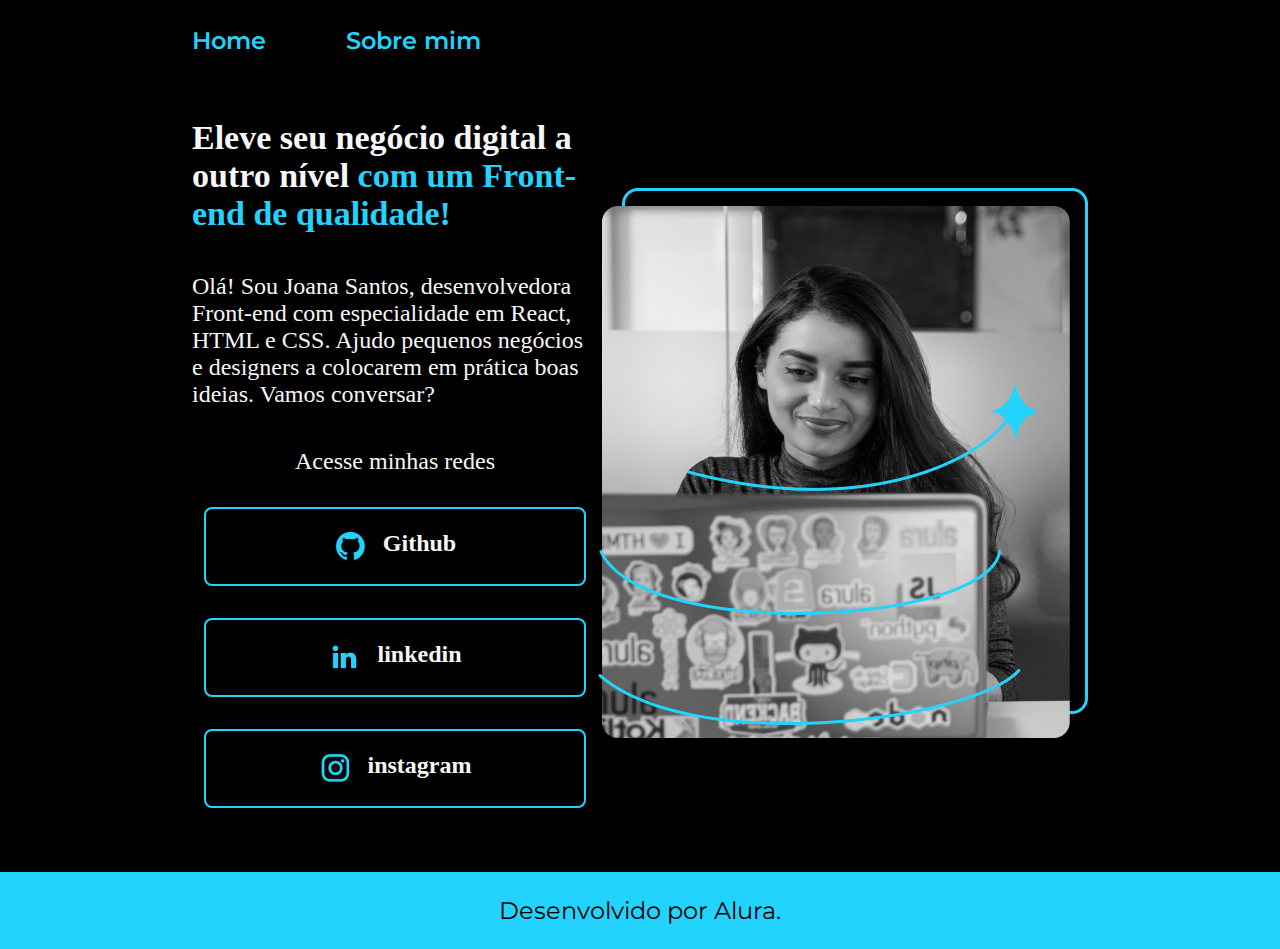
<file: index.html>
<!DOCTYPE html>
<html lang="pt-br">
<head>
    <meta charset="UTF-8">
    <meta http-equiv="X-UA-Compatible" content="IE=edge">
    <meta name="viewport" content="width=device-width, initial-scale=1.0">
    <link rel="stylesheet" href="./styles/style.css">
    <title>Prototipo</title>
</head>
<body>
      <header class="cabecalho">
            <nav class="cabecalho__menu">
                <a class="cabecalho__menu__link" href="index.html">Home</a>
                <a class="cabecalho__menu__link" href="about.html">Sobre mim</a>
            </nav>

      </header>
      <main class="apresentacao">
        <section class="apresentacao__conteudo">
            <h1 class="apresentacao__conteudo__titulo">Eleve seu negócio digital a outro nível<strong 
            class="titulo-destaque"> com um Front-end de qualidade!
            </strong></h1>
            <p class="apresentacao__conteudo__texto">Olá! Sou Joana Santos, desenvolvedora
            Front-end com especialidade em React, HTML e
            CSS. Ajudo pequenos negócios e designers a
            colocarem em prática boas ideias. Vamos
            conversar?</p>
            <div class="apresentacao__links">
                <h2 class="apresentacao__links__subtitulo">Acesse minhas redes</h2>
                            <a class="apresentacao__links__link" href="https://github.com/JoyceDuarte8">
                                <img src="./assents/github.png">
                                Github
                            </a>

                            <a class="apresentacao__links__link" href="https://www.linkedin.com/in/joyce-duarte-bb9537224/">
                                <img src="./assents/linkedin.png">
                                linkedin
                            </a>

                            <a class="apresentacao__links__link" href="https://www.instagram.com/">
                                <img src="./assents/instagram.png">
                                instagram
                            </a>
                           
                    </div>
            </section>
             <img src="./assents/Imagem.png" alt="Foto de Joana"> 
           
        </main>
   
    <footer class="rodape">
        <p>Desenvolvido por Alura.</p>
    </footer>
</body>
</html>
</file>
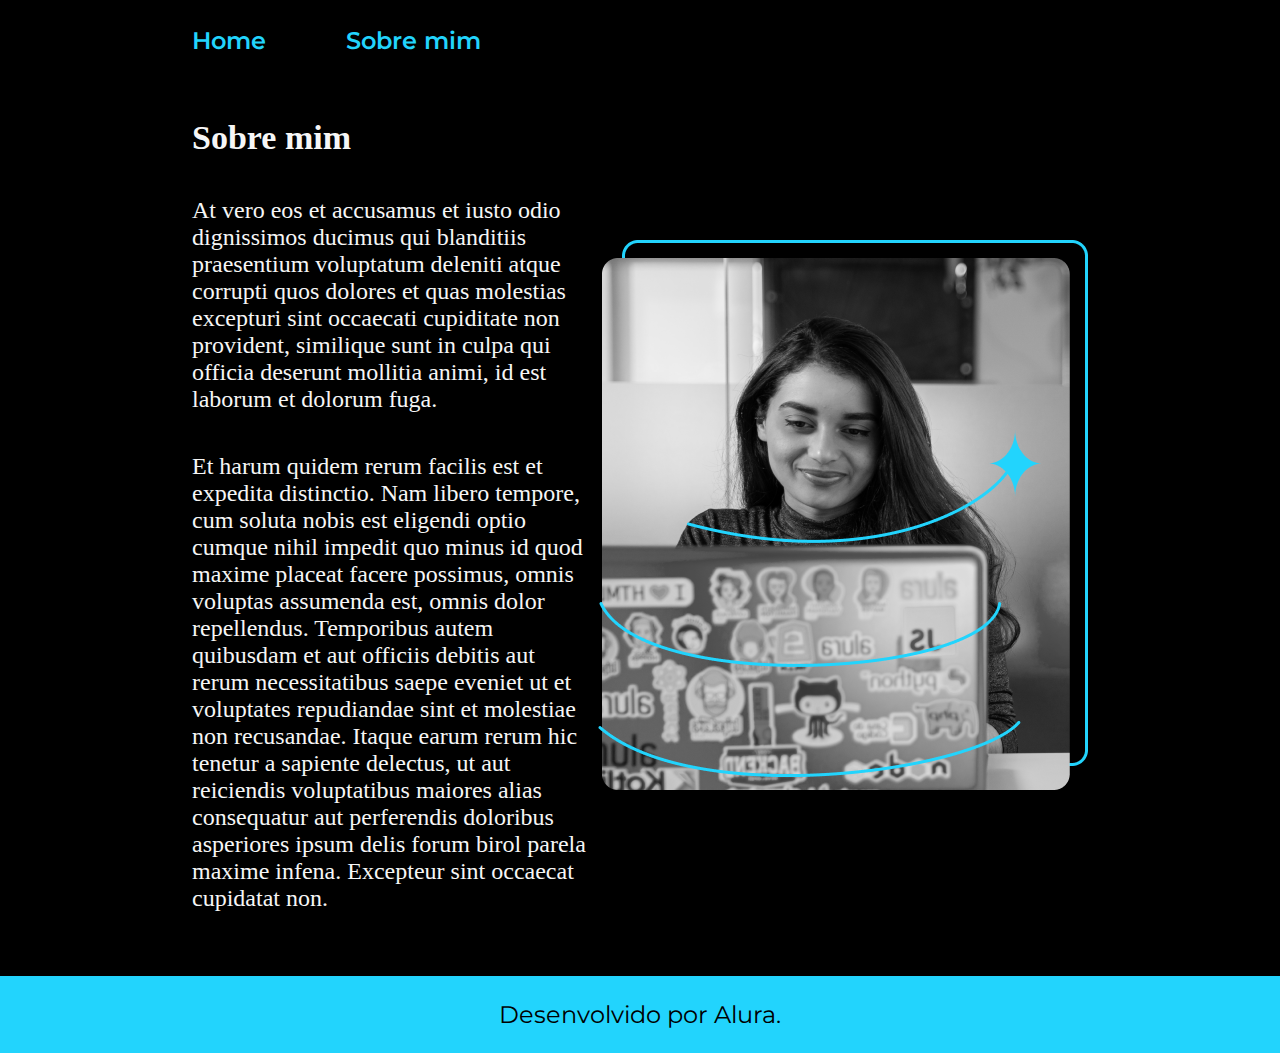
<file: about.html>
<!DOCTYPE html>
<html lang="pt-br">
<head>
    <meta charset="UTF-8">
    <meta http-equiv="X-UA-Compatible" content="IE=edge">
    <meta name="viewport" content="width=device-width, initial-scale=1.0">
    <link rel="stylesheet" href="./styles/style.css">
    <title>Sobre mim</title>
</head>
<body>
    <header class="cabecalho">
        <nav class="cabecalho__menu">
            <a class="cabecalho__menu__link" href="index.html">Home</a>
            <a class="cabecalho__menu__link" href="about.html">Sobre mim</a>
        </nav>

  </header>
  <main class="apresentacao">
    <section class="apresentacao__conteudo">
        <h1 class="apresentacao__conteudo__titulo">Sobre mim</h1>
        <p class="apresentacao__conteudo__texto">At vero eos et accusamus et iusto odio dignissimos ducimus qui blanditiis praesentium voluptatum deleniti
            atque corrupti quos dolores et quas molestias excepturi sint occaecati cupiditate non provident,
            similique sunt in culpa qui officia deserunt mollitia animi, id est laborum et dolorum fuga.
        </p>
        <p class="apresentacao__conteudo__texto">
            Et harum quidem rerum facilis est et expedita distinctio. Nam libero tempore, cum soluta nobis est
            eligendi optio cumque nihil impedit quo minus id quod maxime placeat facere possimus, omnis voluptas
            assumenda est, omnis dolor repellendus. Temporibus autem quibusdam et aut officiis debitis aut rerum
            necessitatibus saepe eveniet ut et voluptates repudiandae sint et molestiae non recusandae. Itaque earum
            rerum hic tenetur a sapiente delectus, ut aut reiciendis voluptatibus maiores alias consequatur aut
            perferendis doloribus asperiores ipsum delis forum birol parela maxime infena. Excepteur sint occaecat
            cupidatat non.</p>
    </section>
        <img src="./assents/Imagem.png" alt="Foto de Joana"> 
    </main>

    
    <footer class="rodape">
        <p>Desenvolvido por Alura.</p>
    </footer>
</body>
</html>
</file>
<file: styles/style.css>
@import url('https://fonts.googleapis.com/css2?family=Montserrat:wght@300;600&display=swap');
:root{



/* --cor-primaria:#411530;
--cor-secundaria:#D1512D;
--cor-terciaria:#F5C7A9;
--cor-hover:#F5E8E4; */


    --cor-primaria:#000000;
    --cor-secundaria:#F6F6F6;
    --cor-terciaria:#22D4FD;
    --cor-hover:#272727;

    --font-primaria:'Krona One', sans-serif;
    --font-secundaria:'Montserrat', sans-serif;
}


*{
    margin:0;
    padding:0;
   
}
body{

    box-sizing: border-box;
    background-color: var( --cor-primaria);
    color:var(--cor-secundaria);
}
.cabecalho{
    padding:2% 0%  0% 15%;
}
.cabecalho__menu{
    display: flex;
    gap:80px;
}
.cabecalho__menu__link{
    font-family: var( --font-secundaria);
    font-size: 24px;
    font-weight: 600;
    color:var(--cor-terciaria);
    text-decoration: none;
}
.apresentacao{
    padding: 5% 15%;
    display: flex;
    align-items: center;
    justify-content: space-between;
}
.apresentacao__conteudo{
    width: 615px;
    display: flex;
    flex-direction: column;
    gap: 40px;
}




.apresentacao__conteudo__titulo{
    font-size: 34px;
    font-family: var(--fonte-primaria);
}
.titulo-destaque{
    color: var(--cor-terciaria);
}
.apresentacao__conteudo__texto{
    font-size: 24px;
    font-family: var(--fonte-secundaria);
}

.apresentacao__links{
    display: flex;
    flex-direction: column;
    justify-content: space-between;
    align-items: center;
    gap: 32px;
}
.apresentacao__links__subtitulo{
    font-family: var(--fonte-primaria);
    font-weight: 400;
    font-size: 24px;
}
.apresentacao__links__link{
    display: flex;
    justify-content: center;
    gap: 16px;
    border: 2px solid var(--cor-terciaria);
    width: 378px;
    text-align: center;
    border-radius: 8px;
    font-size: 24px;
    font-weight: 600;
    padding: 21.5px 0;
    text-decoration: none;
    color: var(--cor-secundaria);
    font-family: var(--fonte-secundaria);
}
.apresentacao__links__link:hover{
    background-color: var(--cor-hover);
}
.rodape{
    padding:24px;
    color:var( --cor-primaria);
    background-color: var( --cor-terciaria);
    text-align:center;
    font-family: var( --font-secundaria);
    font-size: 24px;
    font-weight: 400;
}
</file>
